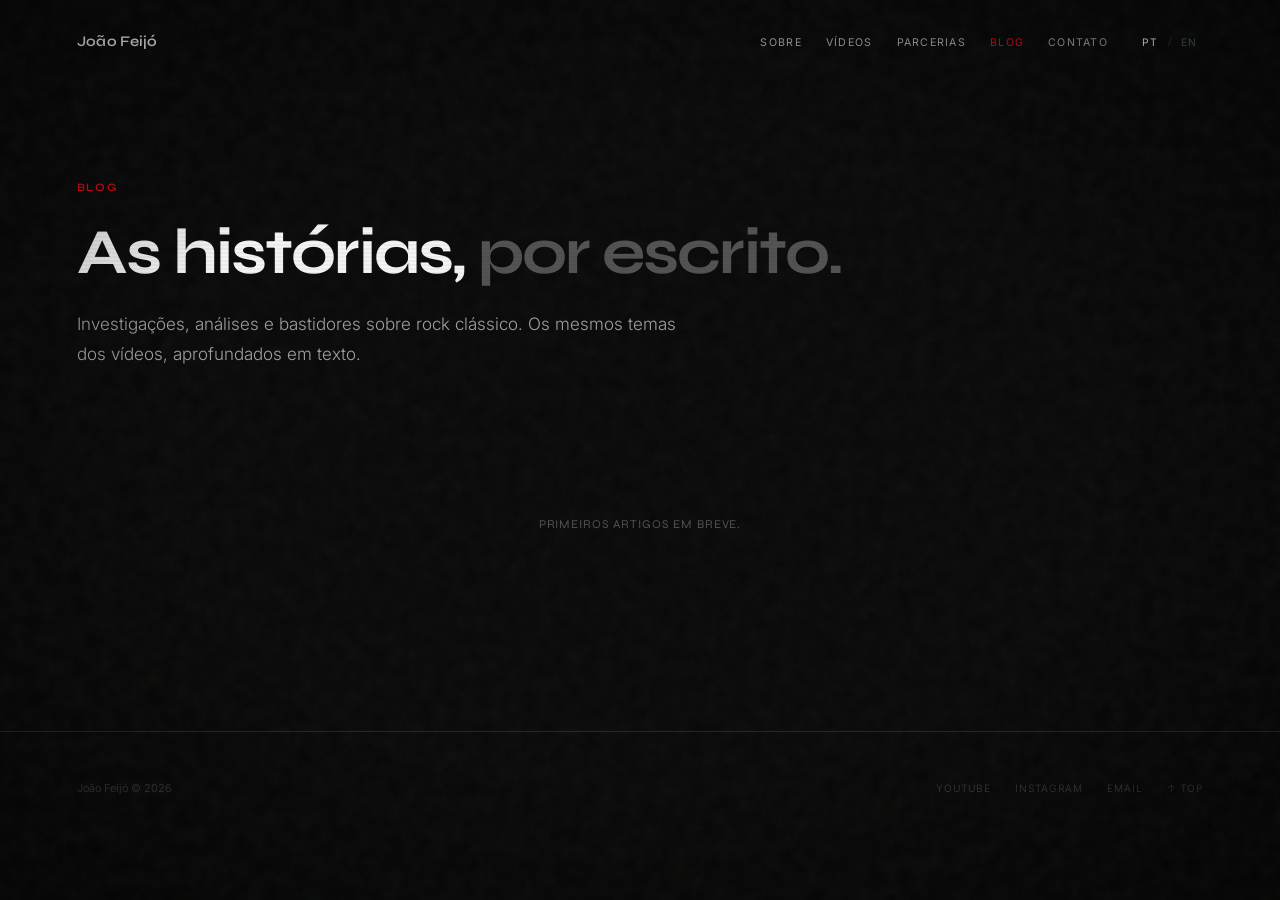
<file: blog/index.html>
<!DOCTYPE html>
<html lang="pt">
<head>
  <meta charset="UTF-8">
  <meta name="viewport" content="width=device-width, initial-scale=1.0">
  <title>Blog | João Feijó</title>
  <meta name="description" content="Investigações, análises e bastidores sobre rock clássico. Os mesmos artigos que João Feijó conta em vídeo, em formato escrito.">
  <link rel="canonical" href="https://joaofeijo.com.br/blog">
  <link rel="preconnect" href="https://fonts.googleapis.com">
  <link rel="preconnect" href="https://fonts.gstatic.com" crossorigin>
  <link href="https://fonts.googleapis.com/css2?family=Syne:wght@400;500;600;700;800&family=Inter:wght@300;400;500&display=swap" rel="stylesheet">
  <link rel="stylesheet" href="/assets/blog.css">
</head>
<body>

  <div class="vhs-scanlines" aria-hidden="true"></div>
  <div class="vhs-grain" aria-hidden="true"></div>
  <div class="vhs-vignette" aria-hidden="true"></div>

  <nav class="nav" id="nav">
    <a href="/" class="nav-brand">João Feijó</a>
    <div class="nav-r">
      <div class="nav-links">
        <a href="/#about" class="nav-link"><span data-lang="pt">Sobre</span><span data-lang="en">About</span></a>
        <a href="/#videos" class="nav-link"><span data-lang="pt">Vídeos</span><span data-lang="en">Videos</span></a>
        <a href="/#partnerships" class="nav-link"><span data-lang="pt">Parcerias</span><span data-lang="en">Partnerships</span></a>
        <a href="/blog" class="nav-link current">Blog</a>
        <a href="/#contact" class="nav-link"><span data-lang="pt">Contato</span><span data-lang="en">Contact</span></a>
      </div>
      <div class="lang-sw">
        <button class="lang-b on" id="lpt" onclick="setLang('pt')">PT</button>
        <span class="lang-sep">/</span>
        <button class="lang-b" id="len" onclick="setLang('en')">EN</button>
      </div>
    </div>
  </nav>

  <header class="sect-tight pad">
    <div class="max-w">
      <p class="sect-num label reveal">Blog</p>
      <h1 class="blog-hero-h reveal">
        <span data-lang="pt">As histórias, <span class="dim">por escrito.</span></span>
        <span data-lang="en">The stories, <span class="dim">in writing.</span></span>
      </h1>
      <p class="blog-hero-txt reveal">
        <span data-lang="pt">Investigações, análises e bastidores sobre rock clássico. Os mesmos temas dos vídeos, aprofundados em texto.</span>
        <span data-lang="en">Investigations, analysis and behind the scenes on classic rock. The same themes from the videos, deepened in writing.</span>
      </p>
    </div>
  </header>

  <section class="pad" style="padding-bottom: clamp(96px, 11vw, 176px);">
    <div class="max-w" id="blog-list">
      <div class="blog-coming reveal">
        <span data-lang="pt">Primeiros artigos em breve.</span>
        <span data-lang="en">First articles coming soon.</span>
      </div>
    </div>
  </section>

  <footer>
    <p class="foot-copy"><span data-lang="pt">João Feijó &copy; 2026</span><span data-lang="en">João Feijó &copy; 2026</span></p>
    <nav class="foot-links">
      <a href="https://youtube.com/@ojoaofeijo" target="_blank" rel="noopener" class="foot-link">YouTube</a>
      <a href="https://instagram.com/jfeijo" target="_blank" rel="noopener" class="foot-link">Instagram</a>
      <a href="mailto:joaoantoniofeijo@gmail.com" class="foot-link">Email</a>
      <a href="#" class="foot-link" onclick="scrollTo({top:0,behavior:'smooth'});return false">&#8593; Top</a>
    </nav>
  </footer>

  <script src="/assets/blog.js"></script>
  <script>
    async function loadPosts() {
      var container = document.getElementById('blog-list');
      try {
        var res = await fetch('/blog/posts.json', { cache: 'no-store' });
        var posts = await res.json();
        if (!Array.isArray(posts) || posts.length === 0) return;

        posts.sort(function (a, b) { return new Date(b.date) - new Date(a.date); });

        var cardsHtml = posts.map(function (p) {
          var dateLabel = new Date(p.date + 'T00:00:00').toLocaleDateString('pt-BR', { day: '2-digit', month: 'short', year: 'numeric' });
          var cover = p.cover ? '<img class="blog-card-cover" src="' + p.cover + '" alt="" loading="lazy">' : '';
          var tag = (p.tags && p.tags[0]) ? p.tags[0] : 'Artigo';
          return '<a class="blog-card reveal" href="/blog/' + p.slug + '">' +
            cover +
            '<div class="blog-meta"><span class="blog-tag">' + tag + '</span><span class="blog-tag">&middot;</span><span class="blog-tag">' + dateLabel + '</span></div>' +
            '<h3 class="blog-title">' + p.title + '</h3>' +
            '<p class="blog-excerpt">' + p.excerpt + '</p>' +
          '</a>';
        }).join('');

        container.innerHTML = '<div class="blog-grid" style="margin-top:0">' + cardsHtml + '</div>';
        container.querySelectorAll('.reveal').forEach(function (el) { el.classList.add('vis'); });
      } catch (e) { /* keep "coming soon" fallback */ }
    }
    loadPosts();
  </script>
</body>
</html>
</file>
<file: assets/blog.css>
/* ==========================================
   BLOG SHARED STYLES
   Design tokens mirror index.html so /blog
   pages feel like the same site.
   ========================================== */

:root {
  --black: #0a0a0a;
  --white: #f5f5f5;
  --pure-white: #ffffff;
  --gray-50: #fafafa;
  --gray-100: #e5e5e5;
  --gray-200: #d4d4d4;
  --gray-300: #b8b8b8;
  --gray-400: #a3a3a3;
  --gray-500: #737373;
  --gray-600: #525252;
  --gray-700: #404040;
  --gray-800: #262626;
  --gray-900: #171717;
  --red: #e50914;
  --red-dark: #b30710;
  --red-glow: rgba(229, 9, 20, 0.25);

  --display: 'Syne', sans-serif;
  --body: 'Inter', -apple-system, BlinkMacSystemFont, sans-serif;
  --ease-out: cubic-bezier(0.16, 1, 0.3, 1);
  --ease-in-out: cubic-bezier(0.65, 0, 0.35, 1);
}

*, *::before, *::after { box-sizing: border-box; margin: 0; padding: 0; }
html { font-size: 16px; -webkit-font-smoothing: antialiased; -moz-osx-font-smoothing: grayscale; scroll-behavior: smooth; }
body {
  background: var(--black);
  color: var(--white);
  font-family: var(--body);
  font-weight: 300;
  line-height: 1.6;
  overflow-x: hidden;
}
a { color: inherit; text-decoration: none; }
button { font-family: inherit; cursor: pointer; }
img { display: block; max-width: 100%; }
ul, ol { list-style: none; }

/* LANGUAGE SYSTEM (nav chrome only — articles are published in PT) */
[data-lang="en"] { display: none !important; }
body.en [data-lang="pt"] { display: none !important; }
body.en span[data-lang="en"]  { display: inline !important; }
body.en p[data-lang="en"],
body.en div[data-lang="en"]   { display: block !important; }

/* ==========================================
   VHS / RETRO OVERLAY EFFECTS
   ========================================== */

.vhs-scanlines {
  position: fixed; inset: 0; pointer-events: none; z-index: 900;
  background: repeating-linear-gradient(0deg, transparent 0px, transparent 2px, rgba(0,0,0,0.035) 2px, rgba(0,0,0,0.035) 4px);
  mix-blend-mode: multiply;
}
.vhs-grain {
  position: fixed; top: -100%; left: -100%; width: 300%; height: 300%;
  pointer-events: none; z-index: 899; opacity: 0.04;
  background-image: url("data:image/svg+xml,%3Csvg viewBox='0 0 256 256' xmlns='http://www.w3.org/2000/svg'%3E%3Cfilter id='n'%3E%3CfeTurbulence type='fractalNoise' baseFrequency='0.7' numOctaves='4' stitchTiles='stitch'/%3E%3C/filter%3E%3Crect width='100%25' height='100%25' filter='url(%23n)'/%3E%3C/svg%3E");
  animation: grain 0.8s steps(8) infinite;
  will-change: transform;
}
@keyframes grain {
  0%, 100% { transform: translate(0, 0); }
  10% { transform: translate(-2%, -5%); }
  20% { transform: translate(-8%, 2%); }
  30% { transform: translate(4%, -12%); }
  40% { transform: translate(-3%, 12%); }
  50% { transform: translate(-7%, 5%); }
  60% { transform: translate(8%, 0%); }
  70% { transform: translate(0%, 8%); }
  80% { transform: translate(-5%, -3%); }
  90% { transform: translate(6%, -8%); }
}
.vhs-vignette {
  position: fixed; inset: 0; pointer-events: none; z-index: 898;
  background: radial-gradient(ellipse at center, transparent 55%, rgba(0,0,0,0.45) 100%);
}

/* ==========================================
   UTILITY
   ========================================== */

.label {
  font-family: var(--body);
  font-size: calc(0.625rem + 0.1vw);
  font-weight: 400;
  letter-spacing: 0.14em;
  text-transform: uppercase;
}
.reveal { opacity: 0; transform: translateY(30px); transition: opacity 0.8s var(--ease-out), transform 0.8s var(--ease-out); }
.reveal.vis { opacity: 1; transform: none; }

.max-w { max-width: 1320px; margin: 0 auto; }
.max-w-article { max-width: 760px; margin: 0 auto; }
.pad { padding-left: clamp(28px, 6vw, 104px); padding-right: clamp(28px, 6vw, 104px); }

/* ==========================================
   NAV
   ========================================== */

.nav {
  position: fixed; top: 0; left: 0; right: 0; z-index: 500;
  padding: 28px clamp(28px, 6vw, 104px);
  display: flex; justify-content: space-between; align-items: center;
  transition: background 0.5s, backdrop-filter 0.5s;
}
.nav.solid { background: rgba(10,10,10,0.92); backdrop-filter: blur(24px); -webkit-backdrop-filter: blur(24px); }
.nav-brand { font-family: var(--display); font-size: calc(0.8rem + 0.15vw); font-weight: 600; letter-spacing: 0.02em; transition: color 0.3s; }
.nav-brand:hover { color: var(--red); }
.nav-r { display: flex; align-items: center; gap: 28px; }
.nav-links { display: flex; gap: 24px; }
.nav-link {
  font-size: calc(0.6rem + 0.08vw); font-weight: 400; letter-spacing: 0.12em; text-transform: uppercase;
  color: var(--gray-400); transition: color 0.3s; position: relative;
}
.nav-link::after {
  content: ''; position: absolute; bottom: -4px; left: 0; width: 0; height: 1px;
  background: var(--red); transition: width 0.3s var(--ease-out);
}
.nav-link:hover { color: var(--white); }
.nav-link:hover::after { width: 100%; }
.nav-link.current { color: var(--red); }

.lang-sw { display: flex; align-items: center; gap: 4px; }
.lang-b {
  background: none; border: none; padding: 8px 6px;
  font-size: calc(0.6rem + 0.06vw); letter-spacing: 0.1em; text-transform: uppercase;
  color: var(--gray-600); transition: color 0.2s; cursor: pointer; -webkit-tap-highlight-color: transparent;
}
.lang-b.on { color: var(--white); }
.lang-sep { color: var(--gray-700); font-size: 0.6rem; }

@media (max-width: 680px) {
  .nav-links { display: none; }
  .nav-r { gap: 16px; }
}

/* ==========================================
   SECTION / HEADER
   ========================================== */

.sect { padding-top: clamp(96px, 11vw, 176px); padding-bottom: clamp(96px, 11vw, 176px); }
.sect-tight { padding-top: clamp(140px, 14vw, 200px); padding-bottom: clamp(56px, 7vw, 96px); }
.sect-num { font-family: var(--display); font-weight: 600; color: var(--red); margin-bottom: 24px; }
.divider { border: none; border-top: 1px solid var(--gray-800); }

.blog-hero-h {
  font-family: var(--display);
  font-size: clamp(2.4rem, 5vw, 4.8rem);
  font-weight: 700;
  line-height: 1.0;
  letter-spacing: -0.03em;
  margin-bottom: 24px;
}
.blog-hero-h .dim { color: var(--gray-600); }
.blog-hero-txt {
  font-size: calc(0.95rem + 0.15vw);
  font-weight: 300;
  line-height: 1.75;
  color: var(--gray-400);
  max-width: 620px;
}

/* ==========================================
   TAG
   ========================================== */

.tag {
  font-family: var(--display); font-size: calc(0.55rem + 0.04vw); font-weight: 500;
  letter-spacing: 0.12em; text-transform: uppercase; color: var(--gray-600);
  border: 1px solid var(--gray-800); padding: 9px 20px;
  transition: color 0.3s, border-color 0.3s, background 0.3s, transform 0.3s;
  display: inline-block;
}
.tag:hover { color: var(--red); border-color: var(--red); transform: translateY(-2px); }

/* ==========================================
   BLOG GRID / CARD
   ========================================== */

.blog-grid { display: grid; grid-template-columns: repeat(3, 1fr); gap: 24px; margin-top: 48px; }
.blog-card { border: 1px solid var(--gray-800); padding: 32px; transition: border-color 0.3s, transform 0.3s, box-shadow 0.3s; display: block; }
.blog-card:hover { border-color: var(--red); transform: translateY(-4px); box-shadow: 0 12px 32px rgba(229,9,20,0.08); }
.blog-card-cover { width: 100%; aspect-ratio: 16/9; object-fit: cover; margin-bottom: 20px; filter: grayscale(0.3) brightness(0.9); }
.blog-meta { display: flex; gap: 12px; align-items: center; margin-bottom: 16px; }
.blog-tag { font-size: calc(0.55rem + 0.04vw); letter-spacing: 0.14em; text-transform: uppercase; color: var(--gray-600); }
.blog-title { font-family: var(--display); font-size: calc(0.95rem + 0.1vw); font-weight: 600; line-height: 1.3; margin-bottom: 12px; color: var(--white); transition: color 0.3s; }
.blog-card:hover .blog-title { color: var(--red); }
.blog-excerpt { font-size: calc(0.8rem + 0.06vw); font-weight: 300; color: var(--gray-500); line-height: 1.7; }
.blog-coming { text-align: center; padding: 56px 0; color: var(--gray-600); font-family: var(--display); font-size: calc(0.7rem + 0.06vw); letter-spacing: 0.08em; text-transform: uppercase; }

.blog-more { display: flex; justify-content: center; margin-top: 64px; }
.btn-w {
  font-family: var(--display); font-size: calc(0.65rem + 0.08vw); font-weight: 600;
  letter-spacing: 0.12em; text-transform: uppercase; background: var(--white); color: var(--black);
  padding: 16px 40px; transition: background 0.3s, color 0.3s, transform 0.3s, box-shadow 0.3s;
}
.btn-w:hover { background: var(--red); color: var(--white); transform: translateY(-2px); box-shadow: 0 8px 32px var(--red-glow); }

/* ==========================================
   ARTICLE (single post)
   ========================================== */

.post-header { padding-top: clamp(140px, 16vw, 220px); padding-bottom: clamp(48px, 6vw, 80px); }
.post-meta { display: flex; gap: 16px; align-items: center; flex-wrap: wrap; margin-bottom: 28px; color: var(--gray-600); }
.post-meta .dot { width: 3px; height: 3px; border-radius: 50%; background: var(--gray-700); }
.post-title {
  font-family: var(--display);
  font-size: clamp(2rem, 5vw, 3.6rem);
  font-weight: 700;
  line-height: 1.08;
  letter-spacing: -0.03em;
  margin-bottom: 28px;
}
.post-excerpt { font-size: calc(1rem + 0.15vw); color: var(--gray-400); line-height: 1.7; max-width: 680px; margin-bottom: 8px; }

.post-cover-wrap { width: 100%; overflow: hidden; margin-bottom: clamp(40px, 6vw, 72px); }
.post-cover-wrap img { width: 100%; height: auto; filter: grayscale(0.15) contrast(1.05); }

.post-body { font-size: calc(1rem + 0.1vw); line-height: 1.9; color: var(--gray-300); }
.post-body p { margin-bottom: 28px; }
.post-body h2 {
  font-family: var(--display); font-weight: 700; color: var(--white);
  font-size: clamp(1.4rem, 3vw, 2rem); line-height: 1.2; letter-spacing: -0.02em;
  margin: 56px 0 24px;
}
.post-body h3 {
  font-family: var(--display); font-weight: 600; color: var(--white);
  font-size: clamp(1.15rem, 2.2vw, 1.5rem); margin: 40px 0 20px;
}
.post-body a { color: var(--white); border-bottom: 1px solid var(--red); transition: color 0.3s; }
.post-body a:hover { color: var(--red); }
.post-body strong { color: var(--white); font-weight: 500; }
.post-body blockquote {
  border-left: 2px solid var(--red); padding: 4px 0 4px 28px; margin: 40px 0;
  font-family: var(--display); font-size: clamp(1.1rem, 2.2vw, 1.4rem); font-weight: 600;
  color: var(--white); line-height: 1.4;
}
.post-body ul, .post-body ol { margin: 0 0 28px 0; padding-left: 24px; }
.post-body ul { list-style: disc; }
.post-body ol { list-style: decimal; }
.post-body li { margin-bottom: 12px; }
.post-body img { width: 100%; height: auto; margin: 40px 0; }
.post-body figcaption { font-size: 0.8rem; color: var(--gray-600); margin-top: 12px; text-align: center; }
.post-body hr { border: none; border-top: 1px solid var(--gray-800); margin: 56px 0; }

.post-tags { display: flex; flex-wrap: wrap; gap: 10px; margin-top: 56px; }

/* ==========================================
   SHARE ROW
   ========================================== */

.share-row { display: flex; align-items: center; gap: 12px; flex-wrap: wrap; margin-top: 40px; padding-top: 40px; border-top: 1px solid var(--gray-800); }
.share-label { color: var(--gray-600); margin-right: 4px; }
.share-btn {
  width: 40px; height: 40px; display: flex; align-items: center; justify-content: center;
  border: 1px solid var(--gray-800); color: var(--gray-400);
  transition: color 0.3s, border-color 0.3s, transform 0.3s; position: relative;
  background: none;
}
.share-btn:hover { color: var(--red); border-color: var(--red); transform: translateY(-2px); }
.share-btn svg { width: 16px; height: 16px; fill: currentColor; }
.share-toast {
  position: absolute; bottom: calc(100% + 8px); left: 50%; transform: translateX(-50%);
  background: var(--white); color: var(--black); font-size: 0.65rem; letter-spacing: 0.05em;
  padding: 6px 10px; white-space: nowrap; opacity: 0; pointer-events: none; transition: opacity 0.2s;
}
.share-toast.show { opacity: 1; }

/* ==========================================
   COMMENTS
   ========================================== */

.comments-wrap { margin-top: clamp(56px, 8vw, 96px); padding-top: clamp(40px, 6vw, 64px); border-top: 1px solid var(--gray-800); }
.comments-h { font-family: var(--display); font-weight: 600; font-size: calc(0.65rem + 0.08vw); letter-spacing: 0.1em; text-transform: uppercase; color: var(--gray-500); margin-bottom: 28px; }
.comments-pending { color: var(--gray-600); font-size: 0.85rem; }

/* ==========================================
   RELATED
   ========================================== */

.related-h { font-family: var(--display); font-weight: 600; font-size: calc(0.65rem + 0.08vw); letter-spacing: 0.1em; text-transform: uppercase; color: var(--gray-500); margin-bottom: 24px; }

/* ==========================================
   FOOTER
   ========================================== */

footer {
  padding: 48px clamp(28px, 6vw, 104px);
  display: flex; justify-content: space-between; align-items: center;
  border-top: 1px solid var(--gray-800); flex-wrap: wrap; gap: 20px;
}
.foot-copy { font-size: calc(0.65rem + 0.04vw); color: var(--gray-700); }
.foot-links { display: flex; gap: 24px; }
.foot-link { font-size: calc(0.6rem + 0.04vw); letter-spacing: 0.1em; text-transform: uppercase; color: var(--gray-700); transition: color 0.3s; }
.foot-link:hover { color: var(--red); }

/* ==========================================
   RESPONSIVE
   ========================================== */

@media (max-width: 860px) {
  .blog-grid { grid-template-columns: 1fr 1fr; }
}

@media (max-width: 600px) {
  .pad { padding-left: 24px; padding-right: 24px; }
  .nav { padding: 20px 24px; }
  .blog-grid { grid-template-columns: 1fr; gap: 16px; margin-top: 32px; }
  .blog-card { padding: 24px; }
  .sect { padding-top: 64px; padding-bottom: 64px; }
  .sect-tight { padding-top: 112px; padding-bottom: 40px; }
  .post-header { padding-top: 112px; padding-bottom: 40px; }
  .post-body { font-size: 1rem; }
  .post-body h2 { margin: 40px 0 20px; }
  footer { padding: 36px 24px; flex-direction: column; align-items: flex-start; gap: 24px; }
  .vhs-scanlines { background-size: 100% 3px; }
  .vhs-grain { opacity: 0.025; }
}

@media (max-width: 420px) {
  .pad { padding-left: 20px; padding-right: 20px; }
  .nav { padding: 18px 20px; }
}

@media (prefers-reduced-motion: reduce) {
  .vhs-grain { animation: none; opacity: 0; }
  .vhs-scanlines { opacity: 0; }
  .reveal { transition: none; opacity: 1; transform: none; }
}
</file>
